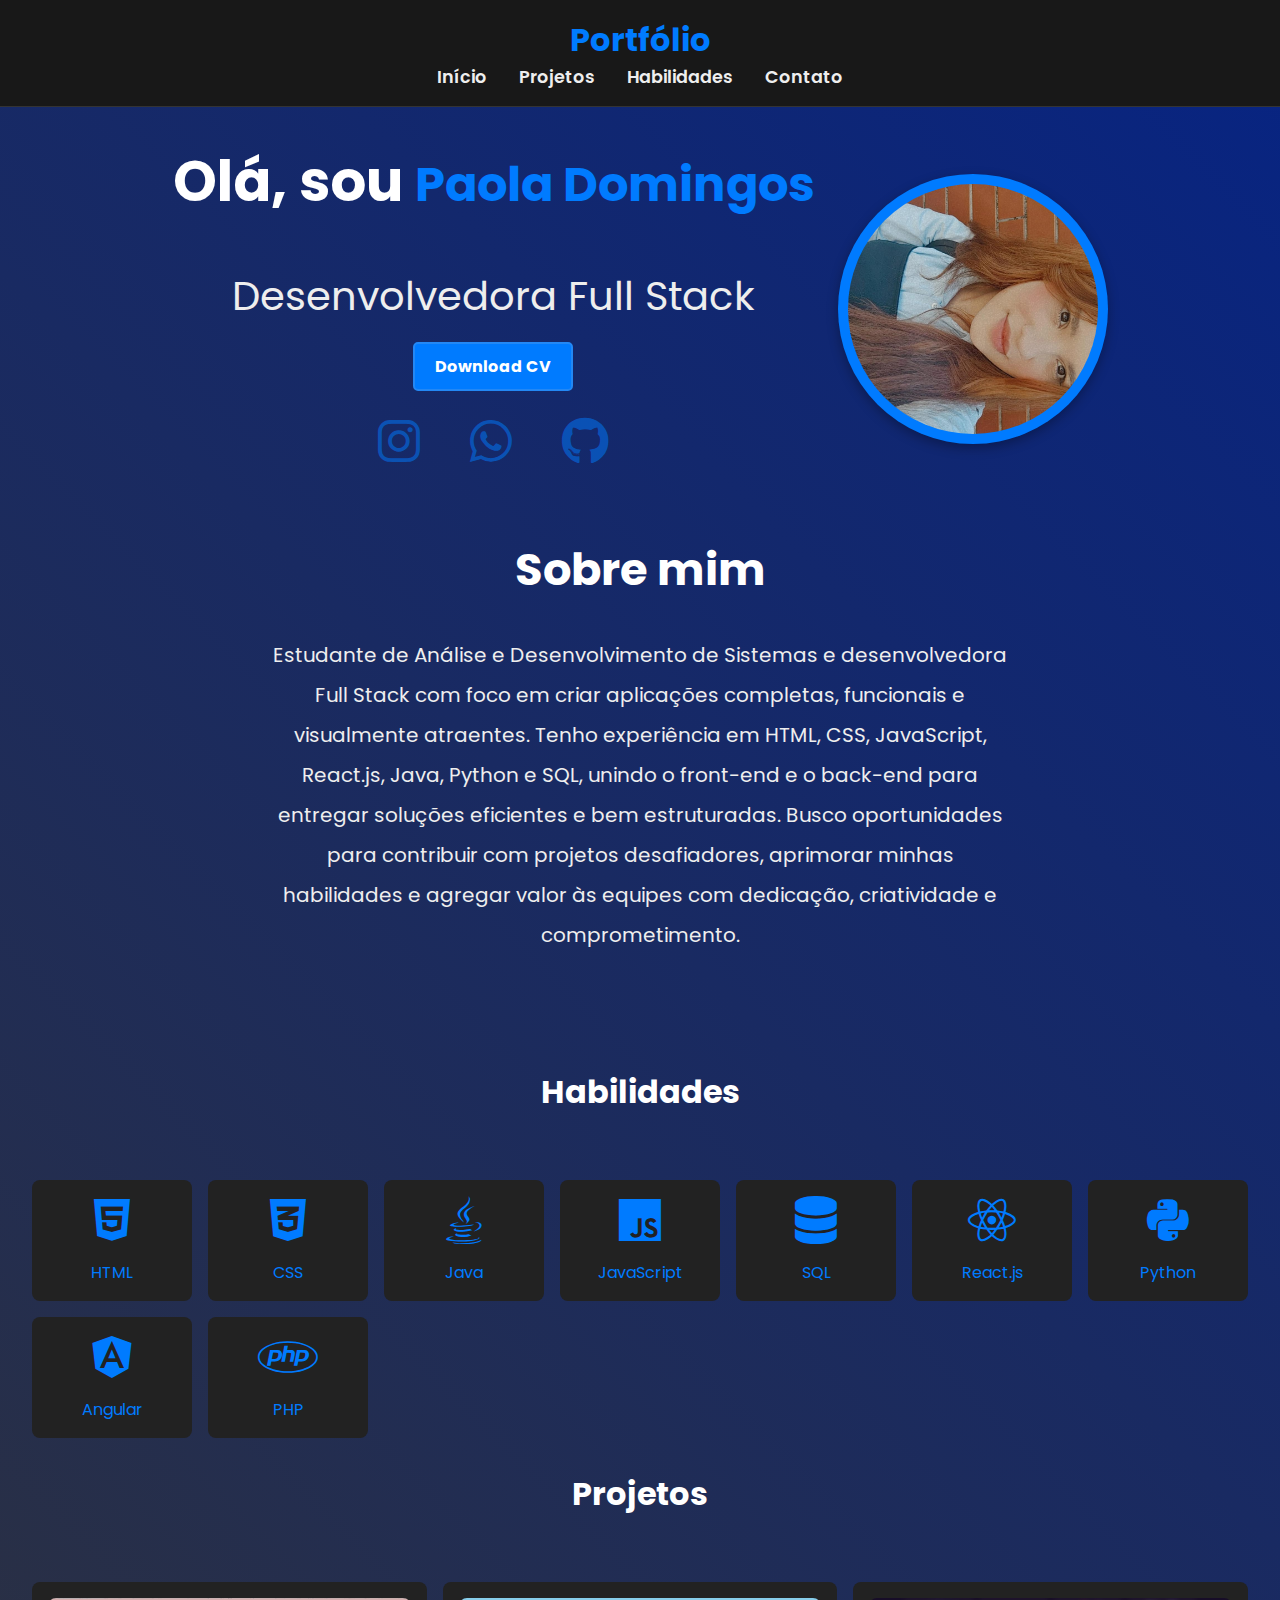
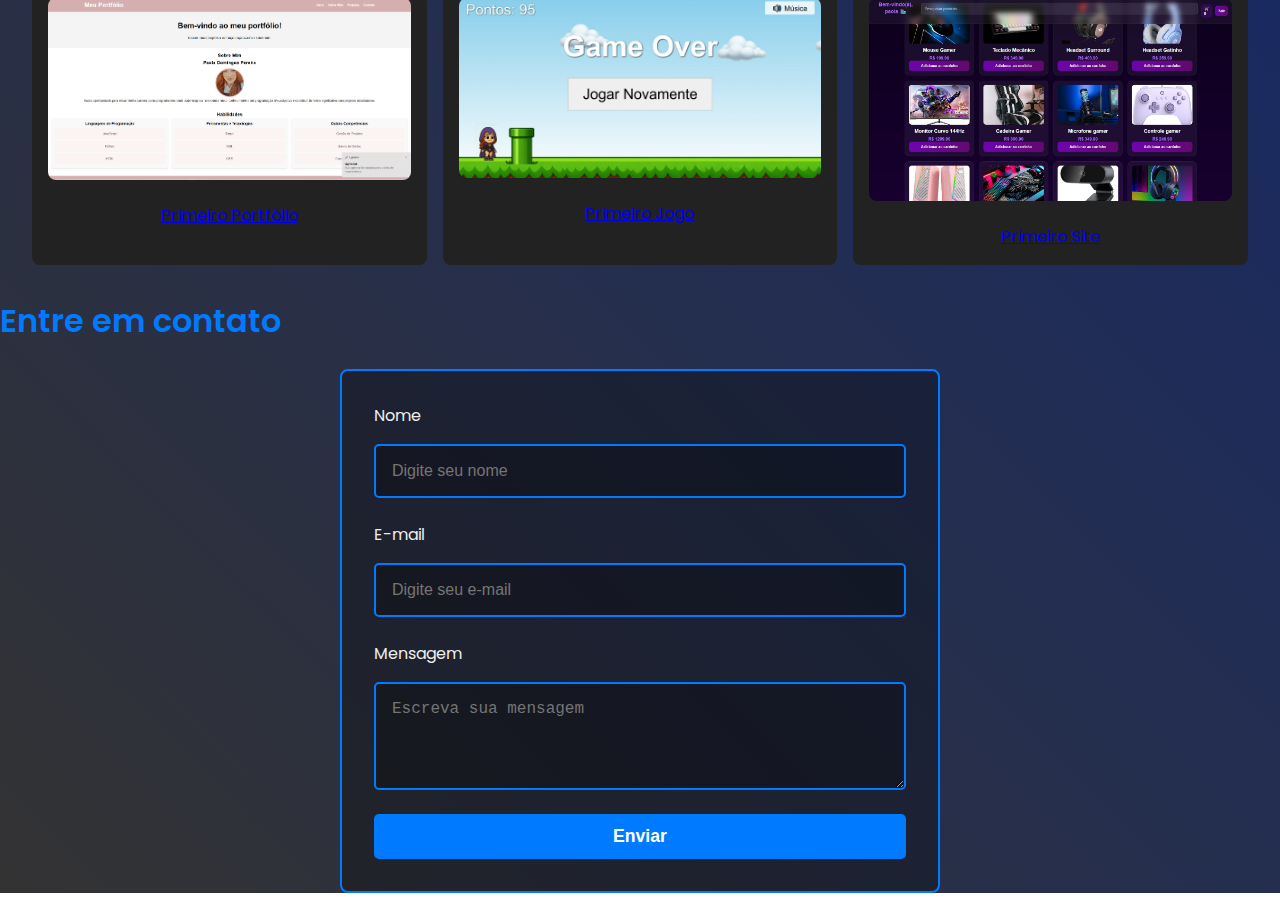
<file: index.html>
<!DOCTYPE html>
<html lang="pt-BR">
<head>
    <meta name="viewport" content="width=device-width, initial-scale=1.0">
    <title>Portfólio</title>
    <link rel="stylesheet" href="style.css">
    <link rel="stylesheet" href="https://cdnjs.cloudflare.com/ajax/libs/font-awesome/6.0.0-beta3/css/all.min.css">
    <link href="https://fonts.googleapis.com/css2?family=Poppins:wght@400;600&display=swap" rel="stylesheet">
</head>
<body>
    <header class="header">
        <div class="menu-container">
            <h1 class="logo">Portfólio</h1>
            <nav class="menu" id="menu">
                <ul>
                    <li><a href="#inicio">Início</a></li>
                    <li><a href="#projetos">Projetos</a></li>
                    <li><a href="#habilidades">Habilidades</a></li>
                    <li><a href="#contato">Contato</a></li>
                </ul>
            </nav>
            <div class="hamburger" onclick="toggleMenu()">
                <i class="fas fa-bars"></i>
            </div>
        </div>
    </header>
      <section class="intro" id="inicio">
        <div class="intro-content">
        <h2>Olá, sou <span class="nome-digitando">Paola Domingos</span></h2>
        <p class="job-title">Desenvolvedora Full Stack</p>
      <div class="buttons">
        <a href="Paola Domingos.pdf" class="btn primary">Download CV</a>
      </div>
      <div class="social-icons">
        <a href="https://www.instagram.com/paolaws2/" target="_blank" aria-label="Instagram"><i class="fab fa-instagram"></i></a>
        <a href="" target="_blank" aria-label="WhatsApp"><i class="fab fa-whatsapp"></i></a>
        <a href="https://github.com/sPaolaw" target="_blank" aria-label="GitHub"><i class="fab fa-github"></i></a>
      </div>
    </div>
    <div class="intro-image">
      <img src="WhatsApp Image 2024-10-25 at 16.54.24 (1).jpeg" alt="Sua Foto">
    </div>
  </section> 
              <section class="sobre animate-scroll">
                <h2>Sobre mim</h2>
                <p>
              Estudante de Análise e Desenvolvimento de Sistemas e desenvolvedora Full Stack com foco em criar aplicações completas, funcionais e visualmente atraentes.
Tenho experiência em HTML, CSS, JavaScript, React.js, Java, Python e SQL, unindo o front-end e o back-end para entregar soluções eficientes e bem estruturadas.
Busco oportunidades para contribuir com projetos desafiadores, aprimorar minhas habilidades e agregar valor às equipes com dedicação, criatividade e comprometimento.
            </p>
  </section>
  <section class="skills animate-scroll" id="habilidades">
    <h2>Habilidades</h2>
    <div class="skills-grid">
      <div class="skill-item">
        <i class="fab fa-html5" style="color: #007BFF;"></i>
        <p>HTML</p>
      </div>
      <div class="skill-item">
        <i class="fab fa-css3-alt" style="color: #007BFF;"></i>
        <p>CSS</p>
      </div>
      <div class="skill-item">
        <i class="fab fa-java" style="color: #007BFF;"></i>
        <p>Java</p>
      </div>
      <div class="skill-item">
        <i class="fab fa-js" style="color: #007BFF;"></i>
        <p>JavaScript</p>
      </div>
      <div class="skill-item">
        <i class="fas fa-database" style="color: #007BFF;"></i>
        <p>SQL</p>
      </div>
      <div class="skill-item">
        <i class="fab fa-react" style="color: #007BFF;"></i>
        <p>React.js</p>
      </div>
      <div class="skill-item">
        <i class="fab fa-python" style="color: #007BFF;"></i>
        <p>Python</p>
      </div>
      <div class="skill-item">
        <i class="fab fa-angular" style="color: #007BFF;"></i>
        <p>Angular</p>
      </div>
      <div class="skill-item">
        <i class="fab fa-php" style="color: #007BFF;"></i>
        <p>PHP</p>
      </div>
    </div>
  </section>
  <section class="projetos animate-scroll" id="projetos">
    <h2>Projetos</h2>
    <div class="project-grid">
      <div class="project-item">
        <a href="https://portifolio-ecru-xi.vercel.app/" target="_blank">
          <img src="Primeiro projeto.png" alt="Projeto 1" class="project-image">
          <p>Primeiro Portfólio</p>
        </a>
      </div>
      <div class="project-item">
        <a href="https://j-ogo-da-menina-ruiva.vercel.app/" target="_blank">
          <img src="WhatsApp Image 2025-10-19 at 00.21.15.jpeg" alt="Projeto 2" class="project-image">
          <p>Primeiro Jogo</p>
        </a>
      </div>
      <div class="project-item">
        <a href="https://loja-gamer-bq8e.vercel.app/" target="_blank">
          <img src="lojagamer.jpeg" alt="Projeto 3" class="project-image">
          <p>Primeiro Site</p>
        </a>
      </div>
    </div>
  </section>
  <div class="lightbox" id="lightbox">
    <span class="close">&times;</span>
    <img class="lightbox-content" id="lightbox-img" alt="Imagem do Projeto">
  </div>
<section class="contato" id="contato">
  <h2>Entre em contato</h2>
  <form action="mailto:paoladomingos234@gmail.com" method="post" enctype="multipart/form-data">
    <div class="form-group">
      <label for="nome">Nome</label>
      <input type="text" id="nome" name="nome" placeholder="Digite seu nome" required>
    </div>
    <div class="form-group">
      <label for="email">E-mail</label>
      <input type="email" id="email" name="email" placeholder="Digite seu e-mail" required>
    </div>
    <div class="form-group">
      <label for="mensagem">Mensagem</label>
      <textarea id="mensagem" name="mensagem" placeholder="Escreva sua mensagem" rows="4" required></textarea>
    </div>
    
    <button type="submit" class="btn primary">Enviar</button>
  </form>
</section>
  <script src="script.js"></script>
  <script>
    function toggleMenu() {
      const menu = document.getElementById("menu");
      menu.classList.toggle("show");
    }
  </script>
</body>
</html>
</file>
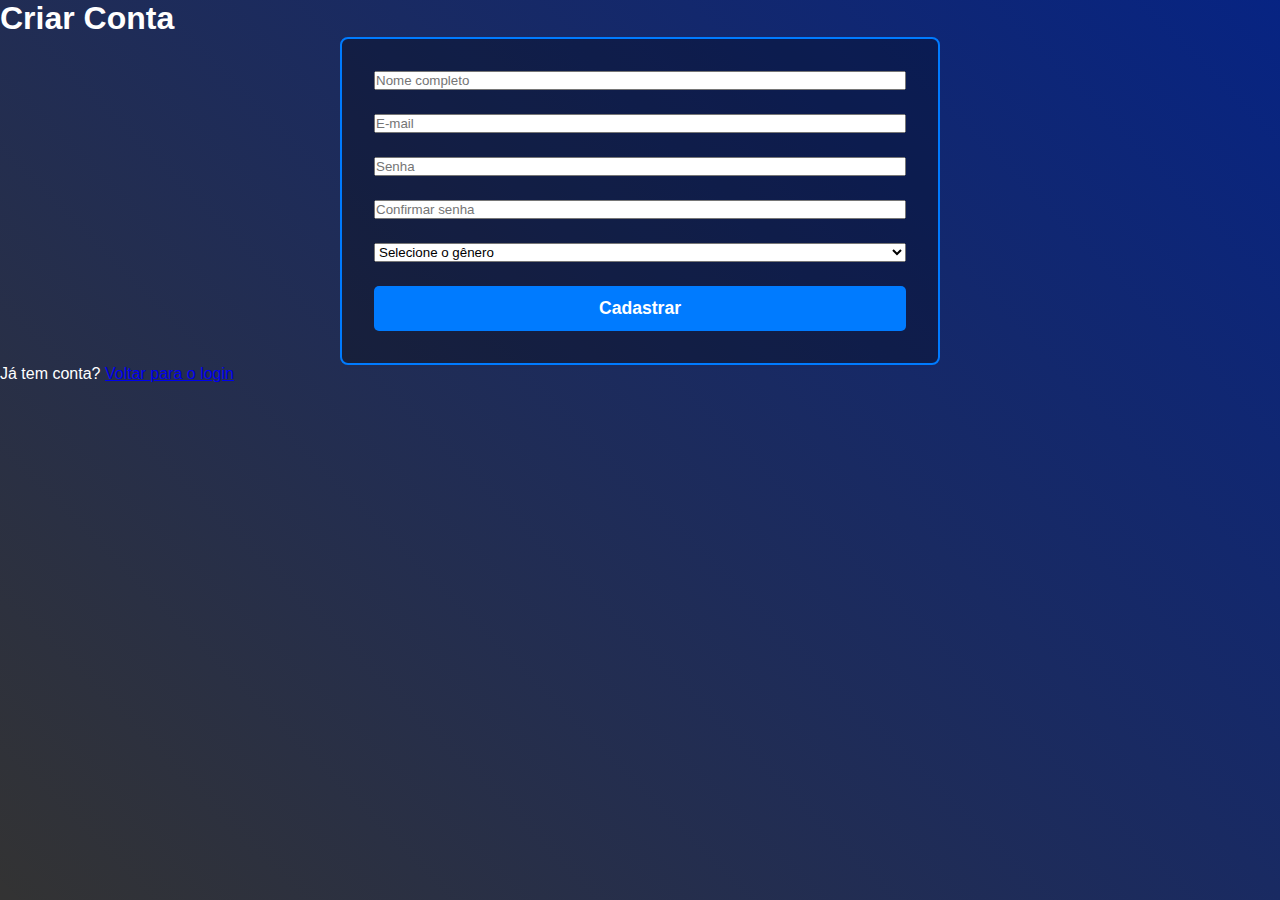
<file: cadastro.html>
<!DOCTYPE html>
<html lang="pt-BR">
<head>
  <meta charset="UTF-8" />
  <meta name="viewport" content="width=device-width, initial-scale=1" />
  <title>Cadastro - Loja Paola Gamer</title>
  <link rel="stylesheet" href="style.css" />
</head>
<body>
  <div class="container">
    <h1>Criar Conta</h1>
    <form id="formCadastro">
      <input type="text" id="nome" placeholder="Nome completo" required />
      <input type="email" id="email" placeholder="E-mail" required />
      <input type="password" id="senha" placeholder="Senha" required />
      <input type="password" id="confirmarSenha" placeholder="Confirmar senha" required />
      <select id="genero" required>
        <option value="" disabled selected>Selecione o gênero</option>
        <option value="F">Feminino</option>
        <option value="M">Masculino</option>
        <option value="N">Prefiro não informar</option>
      </select>
      <button type="submit">Cadastrar</button>
    </form>
    <p>Já tem conta? <a href="index.html">Voltar para o login</a></p>
  </div>
  <script src="script.js"></script>
</body>
</html>
</file>
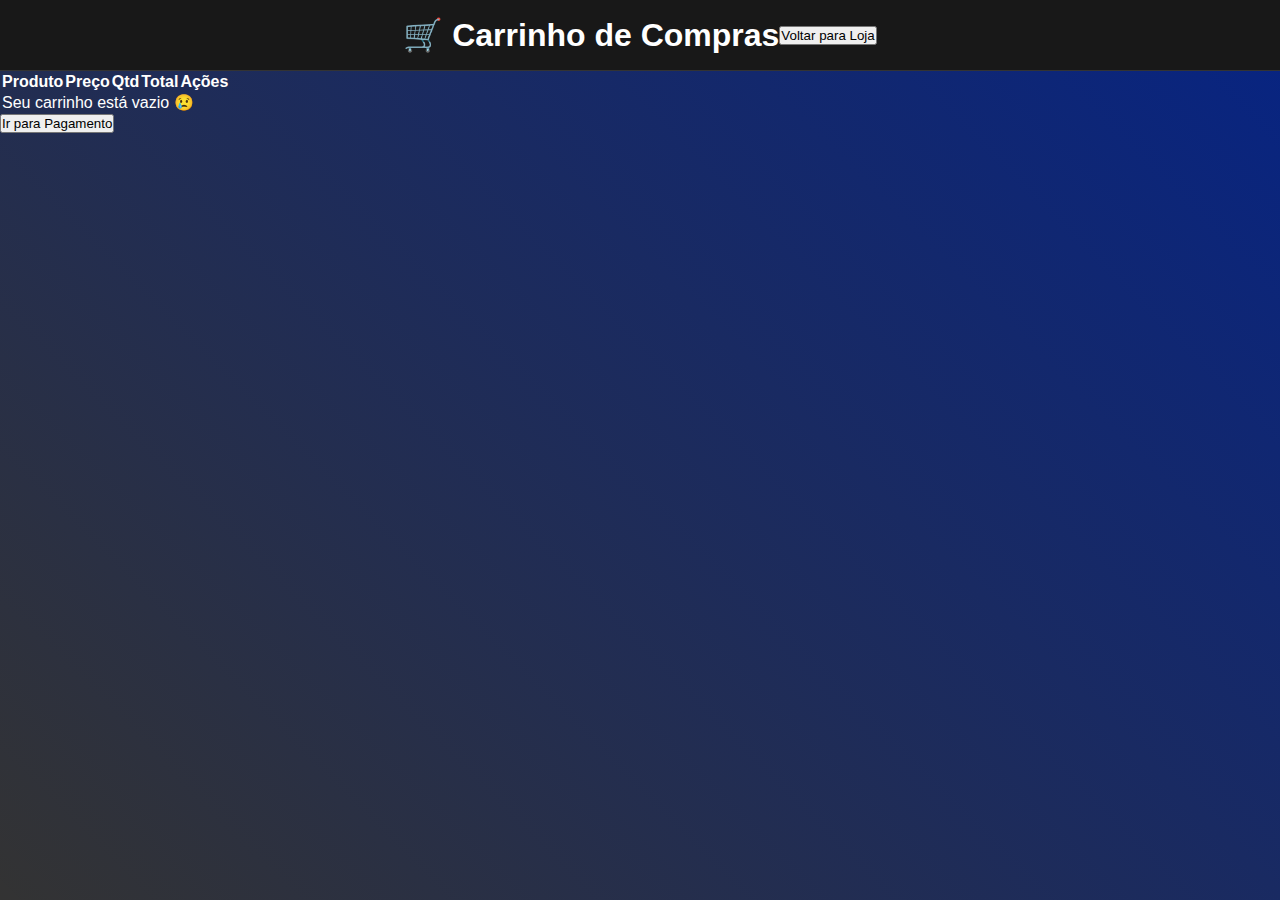
<file: carrinho.html>
<!DOCTYPE html>
<html lang="pt-BR">
<head>
  <meta charset="UTF-8" />
  <meta name="viewport" content="width=device-width, initial-scale=1" />
  <title>Carrinho - Loja Paola Gamer</title>
  <link rel="stylesheet" href="style.css" />
</head>
<body>
  <header class="header-simple">
    <h1>🛒 Carrinho de Compras</h1>
    <button onclick="voltarLoja()">Voltar para Loja</button>
  </header>

  <main class="carrinho-page">
    <table id="tabelaCarrinho">
      <thead>
        <tr>
          <th>Produto</th>
          <th>Preço</th>
          <th>Qtd</th>
          <th>Total</th>
          <th>Ações</th>
        </tr>
      </thead>
      <tbody></tbody>
    </table>
    <p id="totalGeral"></p>
    <button onclick="irParaPagamento()">Ir para Pagamento</button>
  </main>

  <script src="script.js"></script>
</body>
</html>
</file>
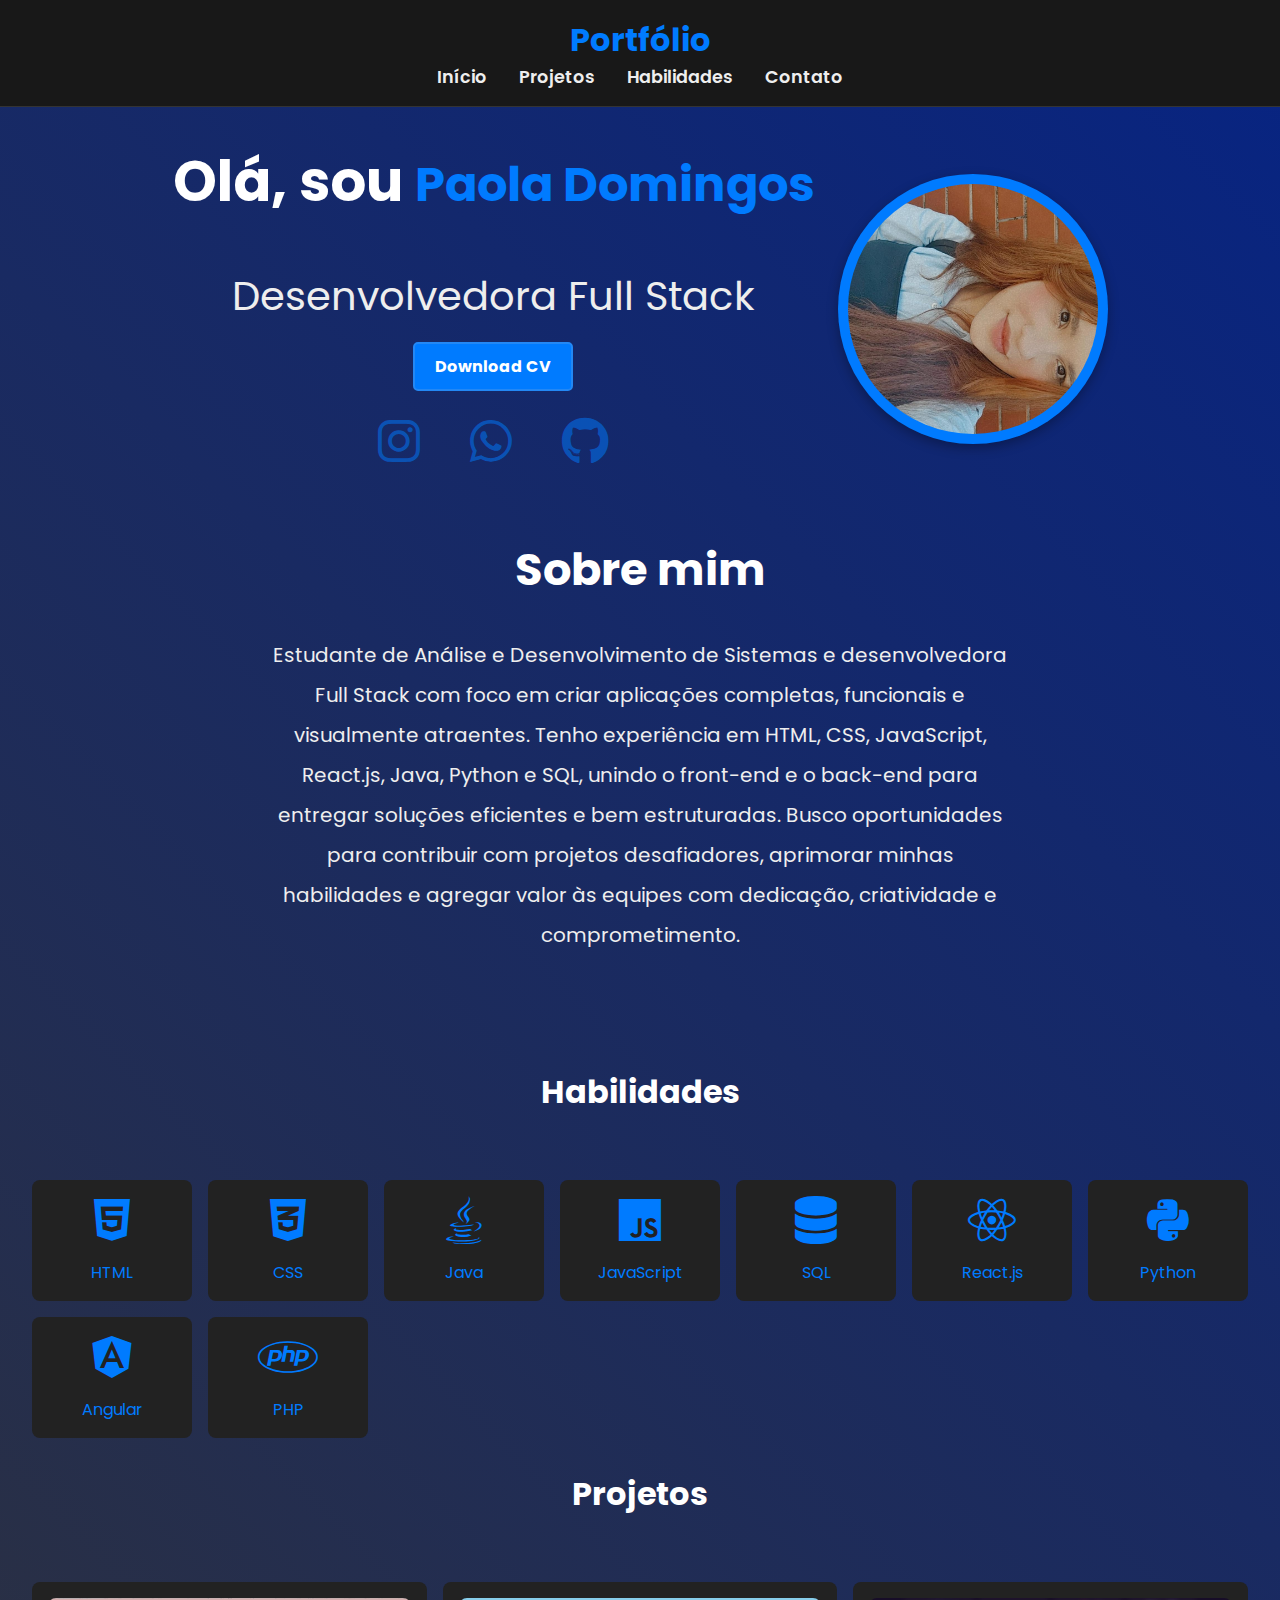
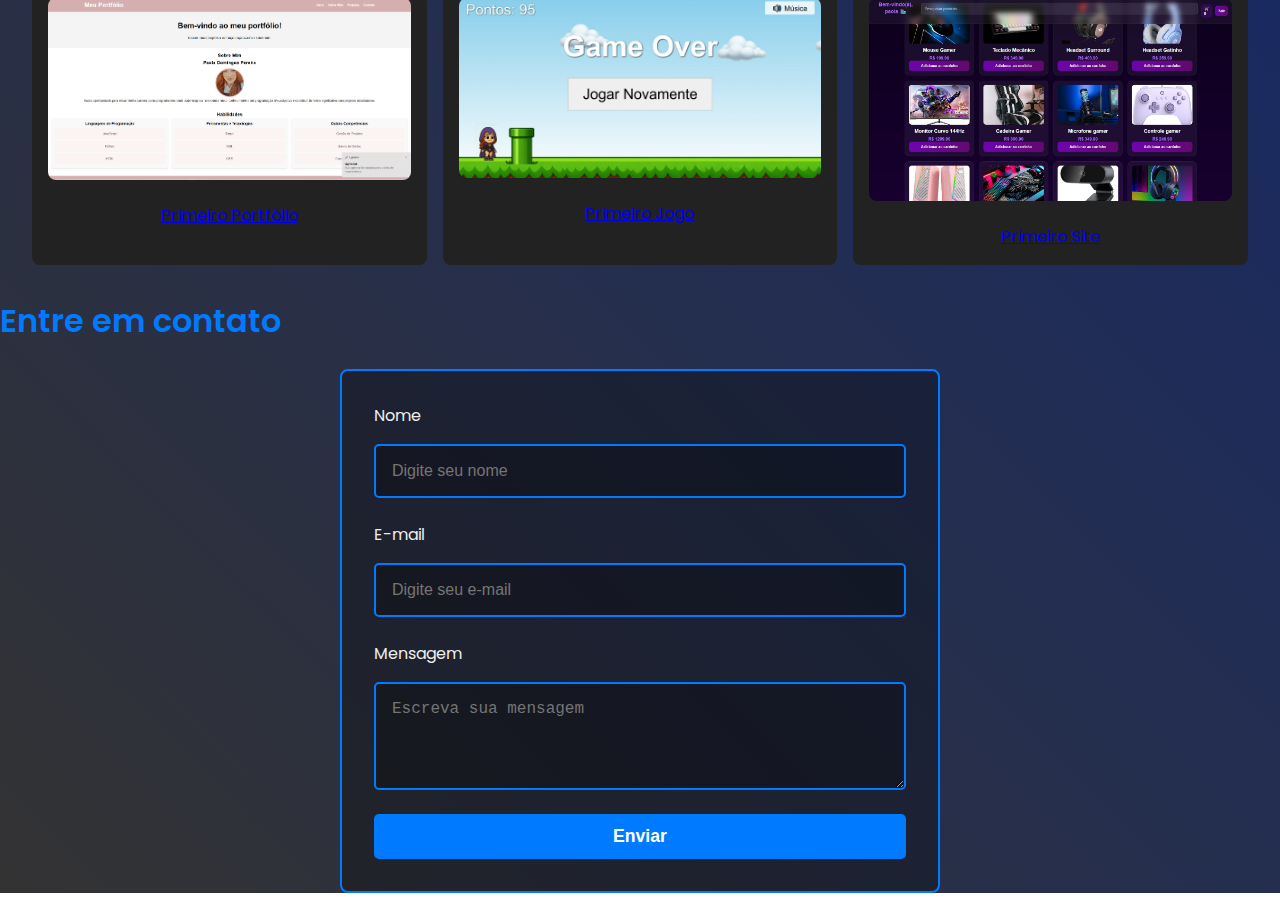
<file: home.html>
<!DOCTYPE html>
<html lang="pt-BR">
<head>
  <meta charset="UTF-8" />
  <meta name="viewport" content="width=device-width, initial-scale=1" />
  <title>Loja Gamer</title>
  <link rel="stylesheet" href="style.css" />
</head>
<body>
  <header>
    <h1 id="bemvinda"></h1>
    <input type="text" id="busca" placeholder="Pesquisar produto..." />
    <div class="actions">
      <div id="contadorCarrinho" title="Abrir carrinho" onclick="window.location.href='carrinho.html'">
        🛒 <span id="qtdCarrinho">0</span>
      </div>
      <button onclick="sair()">Sair</button>
    </div>
  </header>

  <main class="loja">
    <section class="produtos" id="produtos"></section>
  </main>

  <footer>
    <p>💜 Loja Gamer Desenvolvido por Paola Domingos💜</p>
  </footer>
  <script src="script.js"></script>
</body>
</html>
</file>
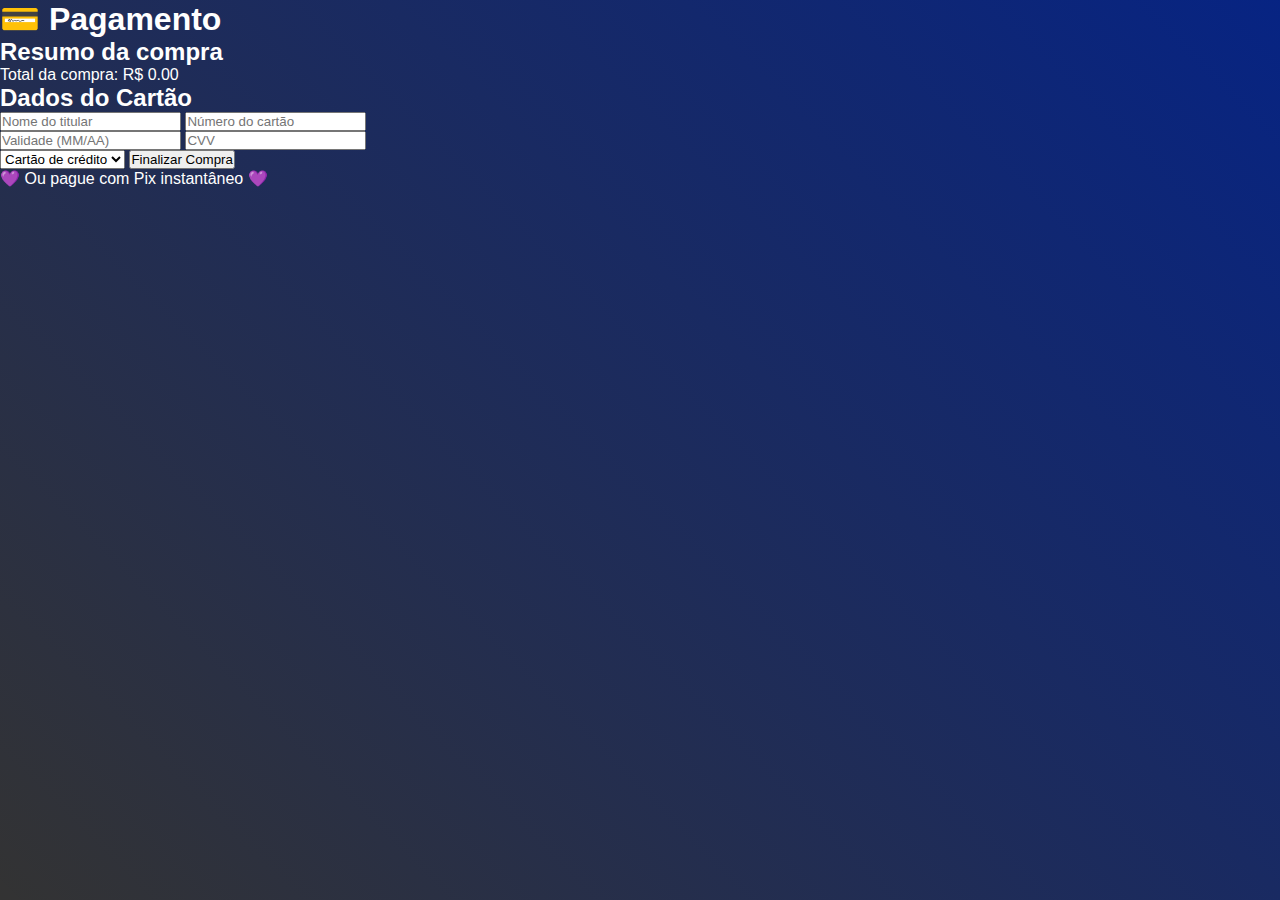
<file: pagamento.html>
<!DOCTYPE html>
<html lang="pt-BR">
<head>
  <meta charset="UTF-8" />
  <meta name="viewport" content="width=device-width, initial-scale=1" />
  <title>Pagamento - Loja Paola Gamer</title>
  <link rel="stylesheet" href="style.css" />
</head>
<body>
  <div class="container">
    <h1>💳 Pagamento</h1>

    <section class="resumo">
      <h2>Resumo da compra</h2>
      <ul id="listaItens"></ul>
      <p id="totalCompra"></p>
    </section>

    <section class="form-pagamento">
      <h2>Dados do Cartão</h2>
      <input type="text" id="titular" placeholder="Nome do titular" required />
      <input type="text" id="numero" maxlength="16" placeholder="Número do cartão" required />
      <div class="linha">
        <input type="text" id="validade" maxlength="5" placeholder="Validade (MM/AA)" required />
        <input type="text" id="cvv" maxlength="3" placeholder="CVV" required />
      </div>
      <select id="forma">
        <option value="cartao">Cartão de crédito</option>
        <option value="pix">Pix</option>
        <option value="boleto">Boleto</option>
      </select>
      <button onclick="finalizarCompra()">Finalizar Compra</button>
      <p class="pix-option">💜 Ou pague com Pix instantâneo 💜</p>
    </section>
  </div>
  <script src="script.js"></script>
</body>
</html>
</file>
<file: style.css>
* {
  margin: 0;
  padding: 0;
  box-sizing: border-box;
}
body {
  font-family: 'Poppins', sans-serif;
  margin: 0;
  padding: 0;
  background: linear-gradient(45deg, rgba(0, 0, 0, 0.8), hsl(226, 90%, 27%));
  color: #ffffff;
  display: flex;
  flex-direction: column;
  min-height: 100vh;
}
header {
  background: #181818;
  padding: 1rem 2rem;
  display: flex;
  justify-content: center;
  align-items: center;
  border-bottom: 1px solid #080808;
  z-index: 1;
}
.logo {
  font-size: 1.5rem;
  font-weight: bold;
  color: #007BFF;
}
.intro {
  display: flex;
  justify-content: space-between;
  align-items: center;
  padding: 1rem;
  flex-grow: 1;
  background: transparent;
}
.intro-content {
  display: flex;
  flex-direction: column;
  justify-content: center;
  align-items: center;
  text-align: center;
}
.intro-content h2 {
  font-size: 3.5rem;
  margin-bottom: 1rem;
}
.intro-content .highlight {
  display: inline-block;
  font-size: 3.5rem;
  color: #00000098;
  vertical-align: middle;
}
.job-title {
  font-size: 2.5rem;
  color: #eeeeee;
  margin-top: 10px;
}
.skills-grid, .project-grid {
  display: grid;
  grid-template-columns: repeat(auto-fit, minmax(150px, 1fr));
  gap: 1rem;
  padding: 2rem;
  background: transparent;
  overflow-y: auto;
  max-height: 500px;
}
.skills-grid .skill-item, .project-grid .project-item {
  background: #222;
  padding: 1rem;
  text-align: center;
  border-radius: 8px;
  color: #007BFF;
}
.skills-grid .skill-item i {
  font-size: 3rem;
  margin-bottom: 1rem;
}
.project-grid .project-item img {
  width: 100%;
  border-radius: 8px;
  margin-bottom: 1rem;
}
.intro-image {
  background-color: #007BFF;
  padding: 10px;
  border-radius:50%;
  box-shadow: 0 4px 12px rgba(0, 0, 0, 0.3);
  display: flex;
  justify-content: center;
  align-items: center;
}
.intro-image img {
  width: 300px;
  height: 300px;
  border-radius: 100%;
  object-fit: cover;
  transition: transform 0.3s ease;
}
.intro {
  display: flex;
  justify-content: center;
  align-items: center;
  flex-wrap: wrap;
  gap: 1.5rem;
  padding: 2rem 1rem;
}
.intro-content {
  display: flex;
  flex-direction: column;
  align-items: center;
  text-align: center;
  gap: 1rem;
}
.buttons {
  display: flex;
  gap: 1rem;
}
.social-icons {
  display: flex;
  justify-content: center;
  gap: 50px;
  margin-top: 0rem;
}
.social-icons a {
  color: #007bff86;
  font-size: 3rem;
  transition: transform 0.3s ease, color 0.3s ease;
}
.social-icons a:hover {
  transform: scale(1.2);
  color: #2389f5;
}
.intro-image {
  background-color: #007BFF;
  padding: 10px;
  border-radius: 50%;
  box-shadow: 0 4px 12px rgba(0, 0, 0, 0.3);
  display: flex;
  justify-content: center;
  align-items: center;
}
.intro-image img {
  width: 250px;
  height: 250px;
  border-radius: 100%;
  object-fit: cover;
  transition: transform 0.3s ease;
}
.intro-image img:hover {
  transform: scale(1.1);
}
.sobre {
  display: flex;
  flex-direction: column;
  justify-content: flex-start;
  align-items: center;
  padding: 25px;
  background: transparent;
  color: white;
  text-align: center;
  max-width: 800px;
  margin: 0 auto;
}
.sobre h2 {
  font-size: 2.8rem;
  margin-bottom: 2rem;
  color: #ffffff;
}
.sobre p {
  font-size: 1.25rem;
  line-height: 2;
  margin-bottom: 1.5rem;
  color: #eeeeee;
  text-align: center;
}
.skills h2 {
  text-align: center;
  font-size: 2rem;
  margin-top: 4rem;
  margin-bottom: 2rem;
}
.projetos h2 {
  text-align: center;
  font-size: 2rem;
  margin-bottom: 2rem;
}
.btn {
  padding: 10px 20px;
  font-size: 1rem;
  font-weight: bold;
  border: 2px solid #007BFF;
  color: #007BFF;
  background: transparent;
  border-radius: 5px;
  text-decoration: none;
  text-align: center;
  transition: all 0.3s ease;
  display: inline-block;
}
.btn.primary {
  color: #fff;
  background: #007BFF;
  border-color: #2388f5;
}
.btn.primary:hover {
  background: transparent;
  color: #007BFF;
  border-color: #fff;
  transform: scale(1.1);
  box-shadow: 0 4px 10px rgba(0, 0, 0, 0.3);
}
.btn.secondary {
  color: #007BFF;
  background: transparent;
  border-color: #007BFF;
}
.btn.secondary:hover {
  background: #007BFF;
  color: #ffffff;
  transform: scale(1.0);
  box-shadow: 0 4px 10px rgba(0, 0, 0, 0.3);
}
.skills-grid .skill-item, .project-grid .project-item {
  background: #222;
  padding: 1rem;
  text-align: center;
  border-radius: 8px;
  color: #007BFF;
  transition: all 0.5s ease;
}
.skills-grid .skill-item:hover, .project-grid .project-item:hover {
  transform: scale(1.05);
  box-shadow: 0 4px 15px rgba(0, 0, 0, 0.3);
  background: #333;
  color: #ffffff;
}
.skills-grid .skill-item i:hover {
  color: #fff;
  transform: scale(1.2);
}
header {
  background: #181818;
  padding: 1rem 2rem;
  display: flex;
  justify-content: space-between;
  align-items: center;
  border-bottom: 1px solid #333;
  z-index: 1;
}
.logo {
  font-size: 1.5rem;
  font-weight: bold;
  color: #007BFF;
}
.nav-bar ul {
  list-style: none;
  display: flex;
  gap: 2rem;
  margin: 0;
}
.nav-bar li {
  margin: 0;
}
.nav-bar a {
  color: #eeeeee;
  text-decoration: none;
  font-size: 1.1rem;
  font-weight: bold;
  transition: all 0.3s ease;
}
.nav-bar a:hover {
  color: #007BFF;
  text-decoration: underline;
}
header {
  background: #181818;
  padding: 1rem 2rem;
  display: flex;
  justify-content: center;
  align-items: center;
  border-bottom: 1px solid #333;
  z-index: 1;
}
.logo {
  font-size: 2rem;
  font-weight: bold;
  color: #007BFF;
  text-align: center;
}
body {
  transition: background-color 0.1s ease, color 0.1s ease;
}
.lightbox {
  display: none; 
  position: fixed;
  z-index: 1000;
  left: 0;
  top: 0;
  width: 100%;
  height: 100%;
  overflow: auto;
  background-color: rgba(0, 0, 0, 0.9);
}
.lightbox-content {
  margin: auto;
  display: block;
  max-width: 80%;
  max-height: 80%;
  animation: fadeIn 0.3s ease;
}
.close {
  position: absolute;
  top: 20px;
  right: 35px;
  color: white;
  font-size: 2rem;
  font-weight: bold;
  cursor: pointer;
}
.open .line:nth-child(1) {
  transform: rotate(45deg) translate(5px, 5px);
}
.open .line:nth-child(2) {
  opacity: 0;
}
.open .line:nth-child(3) {
  transform: rotate(-45deg) translate(5px, -5px);
}
form {
  max-width: 600px;
  width: 100%;
  margin: 0 auto;
  display: flex;
  flex-direction: column;
  gap: 1.5rem;
  background-color: rgba(0, 0, 0, 0.281);
  padding: 2rem;
  border-radius: 8px;
  border: 2px solid #007BFF;
  box-shadow: 0 4px 10px rgba(0, 0, 0, 0.007);
}
.form-group {
  display: flex;
  flex-direction: column;
  gap: 0.5rem;
}

.form-group label {
  font-size: 1rem;
  color: #eeeeee;
  text-align: left;
  margin-bottom: 0.5rem;
}
.form-group input,
.form-group textarea {
  padding: 1rem;
  font-size: 1rem;
  border-radius: 5px;
  border: 2px solid #007BFF;
  background: rgba(0, 0, 0, 0.281);
  color: #fff;
  transition: border 0.3s ease;
  width: 100%;
  box-sizing: border-box;
}
.form-group input:focus,
.form-group textarea:focus {
  outline: none;
  border-color: #007BFF;
}
button[type="submit"] {
  padding: 12px 20px;
  font-size: 1.1rem;
  font-weight: bold;
  color: #fff;
  background: #007BFF;
  border: none;
  border-radius: 5px;
  cursor: pointer;
  transition: background 0.3s ease;
  width: 100%;
}
button[type="submit"]:hover {
  background: #007BFF;
}
#contato h2 {
  font-size: 2rem;
  color: #007BFF;
  margin-bottom: 1.5rem;
  font-weight: 600;
  width: 100%;
}
.nome-digitando {
  font-size: 3rem;
  font-weight: bold;
  color: #007BFF;
  animation: fadeInOut 4s ease-in-out infinite;
}
@keyframes fadeInOut {
  0% { opacity: 0; transform: translateY(10px); }
  25% { opacity: 1; transform: translateY(0); }
  75% { opacity: 1; transform: translateY(0); }
  100% { opacity: 0; transform: translateY(-10px); }
}
.menu {
  display: flex;
  gap: 2rem;
}
.menu ul {
  display: flex;
  list-style: none;
  gap: 2rem;
}
.menu a {
  color: #eeeeee;
  text-decoration: none;
  font-weight: 600;
  font-size: 1.1rem;
  transition: all 0.3s ease;
}
.menu a:hover {
  color: #007BFF;
  text-decoration: underline;
}
/* Responsivo */
@media screen and (max-width: 768px) {
  .menu {
    display: none;
    position: absolute;
    top: 70px;
    right: 0;
    flex-direction: column;
    background: #181818;
    width: 200px;
    padding: 1rem;
    border-radius: 0 0 10px 10px;
    box-shadow: 0 4px 10px rgba(0,0,0,0.3);
  }
  .menu.show {
    display: flex;
  }
  .hamburger {
    display: block;
  }
  .menu ul {
    flex-direction: column;
    gap: 1rem;
  }
}
.hamburger {
  display: none;
  font-size: 2rem;
  cursor: pointer;
  color: #007BFF;
}
@media screen and (max-width: 768px) {
  .menu {
    display: none;
    position: absolute;
    top: 70px;
    right: 0;
    flex-direction: column;
    background: #181818;
    width: 200px;
    padding: 1rem;
    border-radius: 0 0 10px 10px;
    box-shadow: 0 4px 10px rgba(0,0,0,0.3);
  }
  .menu.show {
    display: flex;
  }
  .menu ul {
    flex-direction: column;
    gap: 1rem;
  }
  .hamburger {
    display: block;
  }
}
</file>
